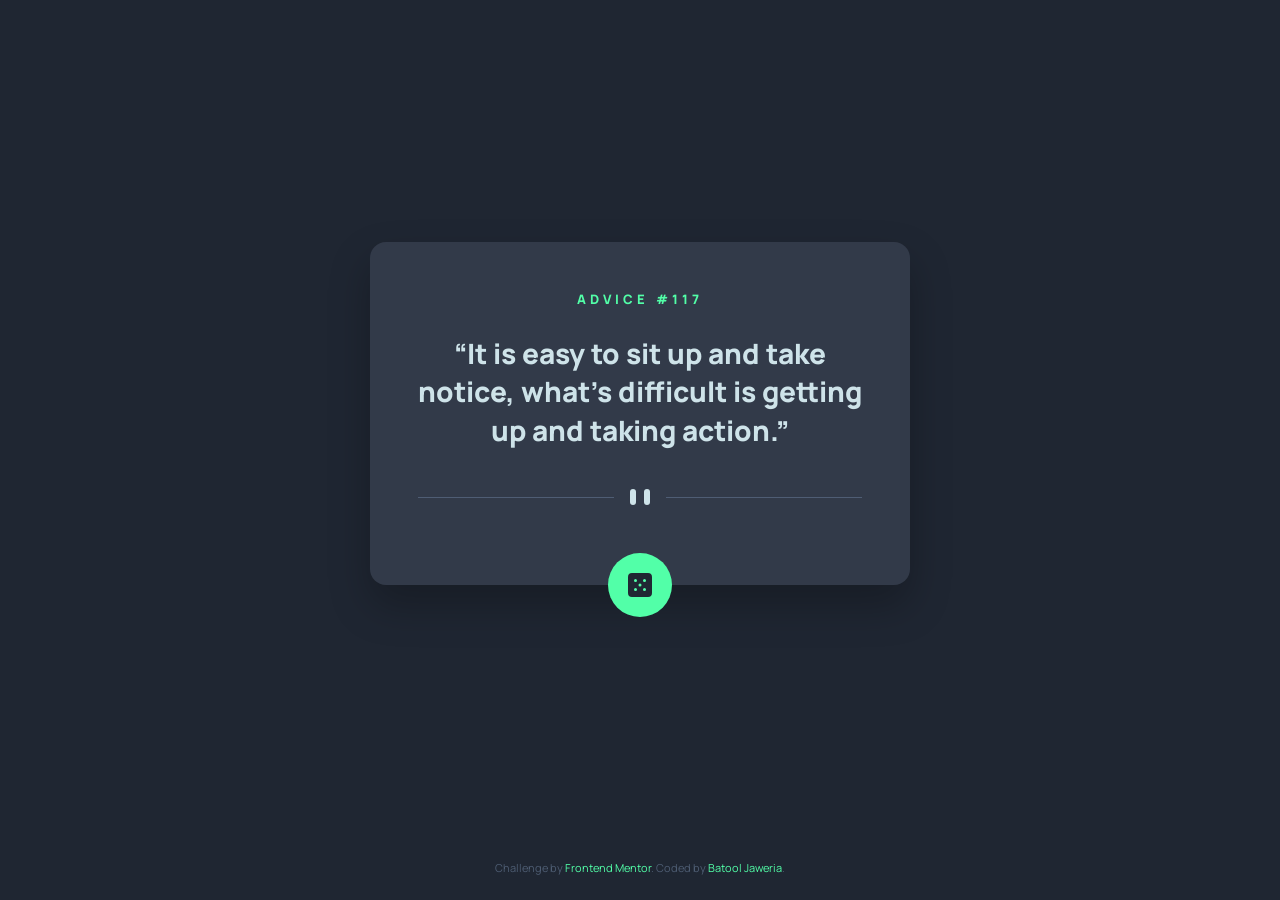
<file: advice-generator-app-main/index.html>
<!DOCTYPE html>
<html lang="en">
<head>
  <meta charset="UTF-8">
  <meta name="viewport" content="width=device-width, initial-scale=1.0">
  <link rel="icon" type="image/png" sizes="32x32" href="./images/favicon-32x32.png">
  <title>Frontend Mentor | Advice generator app</title>

  <!-- Google Fonts: Manrope 800 -->
  <link rel="preconnect" href="https://fonts.googleapis.com">
  <link rel="preconnect" href="https://fonts.gstatic.com" crossorigin>
  <link href="https://fonts.googleapis.com/css2?family=Manrope:wght@800&display=swap" rel="stylesheet">

  <link rel="stylesheet" href="style.css">
</head>
<body>

  <main>
    <article class="advice-card" aria-live="polite">
      
      <!-- Advice Counter Tag -->
      <h1 class="advice-id" id="advice-id">ADVICE #117</h1>

      <!-- Advice Quote Body -->
      <blockquote class="advice-quote" id="advice-quote">
        “It is easy to sit up and take notice, what's difficult is getting up and taking action.”
      </blockquote>

      <!-- Responsive Pattern Divider -->
      <picture class="divider">
        <source media="(max-width: 640px)" srcset="./images/pattern-divider-mobile.svg">
        <img src="./images/pattern-divider-desktop.svg" alt="" aria-hidden="true" width="444" height="16">
      </picture>

      <!-- Interactive Dice Button -->
      <button 
        type="button" 
        class="dice-btn" 
        id="dice-btn" 
        aria-label="Generate new piece of advice"
        title="Get new advice"
      >
        <img src="./images/icon-dice.svg" alt="" aria-hidden="true" width="24" height="24">
      </button>

    </article>
  </main>
  
  <footer class="attribution">
    Challenge by <a href="https://www.frontendmentor.io?ref=challenge" target="_blank" rel="noopener noreferrer">Frontend Mentor</a>. 
    Coded by <a href="https://github.com" target="_blank" rel="noopener noreferrer">Batool Jaweria</a>.
  </footer>

  <script src="script.js"></script>
</body>
</html>
</file>
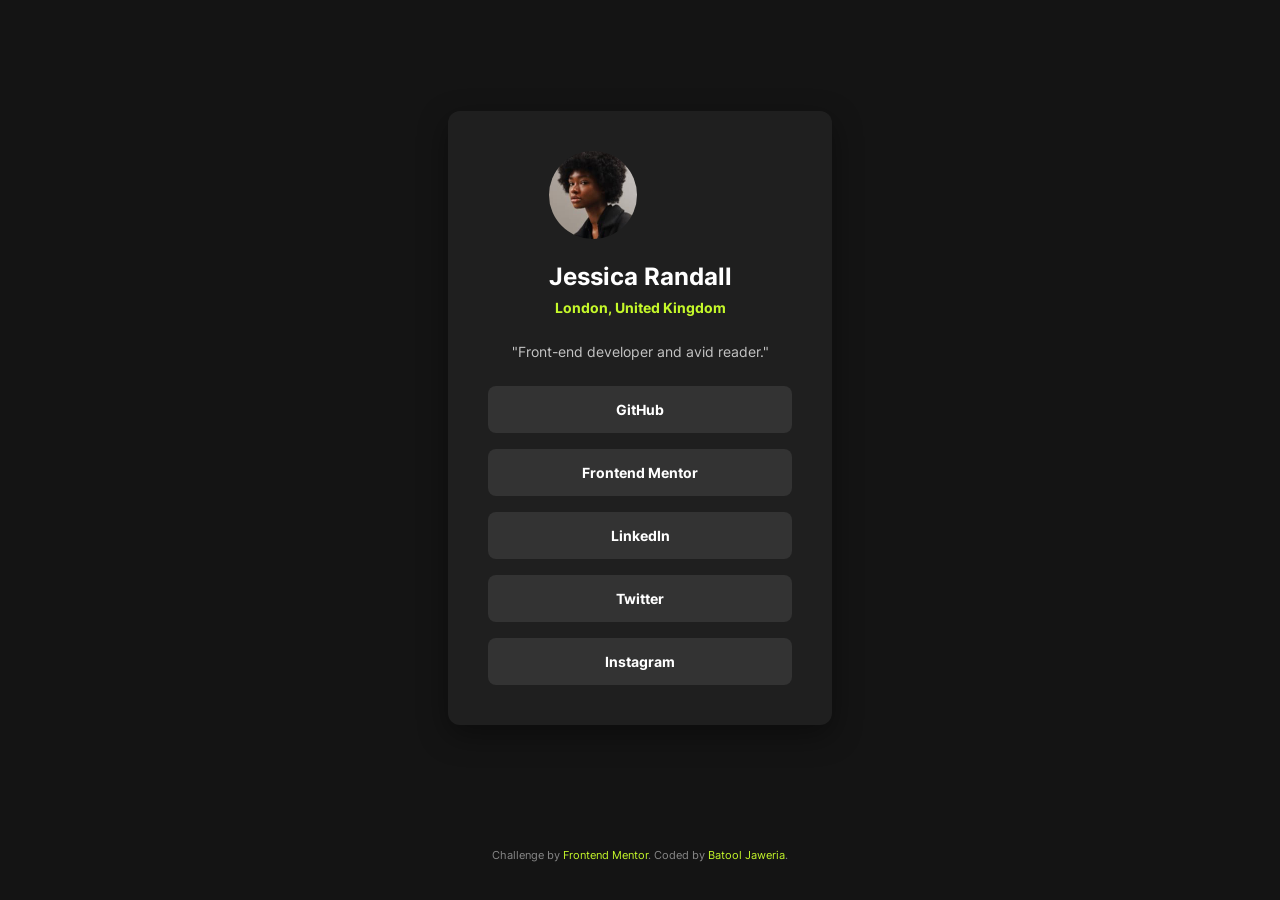
<file: social-links-profile-main/index.html>
<!DOCTYPE html>
<html lang="en">
<head>
  <meta charset="UTF-8">
  <meta name="viewport" content="width=device-width, initial-scale=1.0">
  <link rel="icon" type="image/png" sizes="32x32" href="./assets/images/favicon-32x32.png">
  <title>Frontend Mentor | Social links profile</title>
  
  <!-- Preconnect and Google Fonts fallback -->
  <link rel="preconnect" href="https://fonts.googleapis.com">
  <link rel="preconnect" href="https://fonts.gstatic.com" crossorigin>
  <link href="https://fonts.googleapis.com/css2?family=Inter:wght@400;600;700&display=swap" rel="stylesheet">

  <!-- Main Stylesheet -->
  <link rel="stylesheet" href="style.css">
</head>
<body>

  <main>
    <article class="profile-card">
      <header>
        <img 
          src="./assets/images/avatar-jessica.jpeg" 
          alt="Portrait of Jessica Randall" 
          class="profile-avatar"
          width="88"
          height="88"
        >
        <h1 class="profile-name">Jessica Randall</h1>
        <p class="profile-location">London, United Kingdom</p>
      </header>

      <p class="profile-bio">"Front-end developer and avid reader."</p>

      <nav class="social-links" aria-label="Social media links">
        <ul class="social-links-list">
          <li class="social-link-item">
            <a href="https://github.com" target="_blank" rel="noopener noreferrer">GitHub</a>
          </li>
          <li class="social-link-item">
            <a href="https://www.frontendmentor.io" target="_blank" rel="noopener noreferrer">Frontend Mentor</a>
          </li>
          <li class="social-link-item">
            <a href="https://linkedin.com" target="_blank" rel="noopener noreferrer">LinkedIn</a>
          </li>
          <li class="social-link-item">
            <a href="https://twitter.com" target="_blank" rel="noopener noreferrer">Twitter</a>
          </li>
          <li class="social-link-item">
            <a href="https://instagram.com" target="_blank" rel="noopener noreferrer">Instagram</a>
          </li>
        </ul>
      </nav>
    </article>
  </main>
  
  <footer class="attribution">
    Challenge by <a href="https://www.frontendmentor.io?ref=challenge" target="_blank" rel="noopener noreferrer">Frontend Mentor</a>. 
    Coded by <a href="https://github.com" target="_blank" rel="noopener noreferrer">Batool Jaweria</a>.
  </footer>

</body>
</html>
</file>
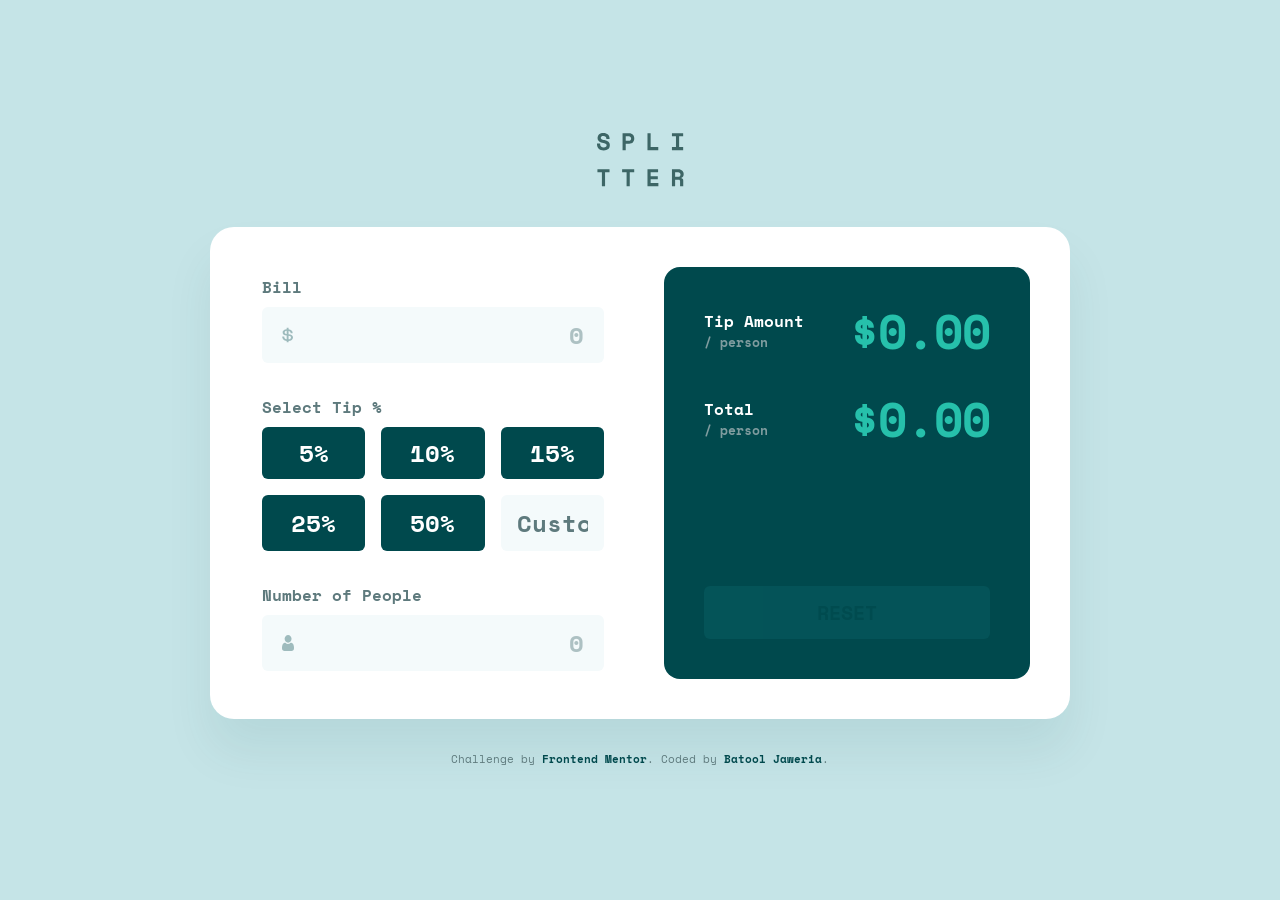
<file: tip-calculator-app-main/index.html>
<!DOCTYPE html>
<html lang="en">
<head>
  <meta charset="UTF-8">
  <meta name="viewport" content="width=device-width, initial-scale=1.0">
  <link rel="icon" type="image/png" sizes="32x32" href="./images/favicon-32x32.png">
  <title>Frontend Mentor | Tip calculator app</title>

  <!-- Google Fonts: Space Mono 700 -->
  <link rel="preconnect" href="https://fonts.googleapis.com">
  <link rel="preconnect" href="https://fonts.gstatic.com" crossorigin>
  <link href="https://fonts.googleapis.com/css2?family=Space+Mono:wght@400;700&display=swap" rel="stylesheet">

  <link rel="stylesheet" href="style.css">
</head>
<body>

  <!-- Brand Logo Header -->
  <header class="app-header">
    <img src="./images/logo.svg" alt="SPLITTER Tip Calculator Logo" class="logo" width="87" height="54">
  </header>

  <!-- Main Calculator Widget -->
  <main>
    <article class="calculator-card">
      
      <!-- Input Section (Left) -->
      <section class="form-section" aria-label="Bill and tip details">
        
        <!-- Bill Input Group -->
        <div class="form-group">
          <label for="bill" class="form-label">Bill</label>
          <div class="input-wrapper">
            <img src="./images/icon-dollar.svg" alt="" aria-hidden="true" class="input-icon">
            <input 
              type="number" 
              id="bill" 
              class="input-field" 
              placeholder="0" 
              min="0" 
              step="0.01"
              autocomplete="off"
            >
          </div>
        </div>

        <!-- Tip Percentage Selection Group -->
        <div class="form-group">
          <span class="form-label">Select Tip %</span>
          <div class="tip-grid">
            <button type="button" class="tip-button" data-tip="5">5%</button>
            <button type="button" class="tip-button" data-tip="10">10%</button>
            <button type="button" class="tip-button" data-tip="15">15%</button>
            <button type="button" class="tip-button" data-tip="25">25%</button>
            <button type="button" class="tip-button" data-tip="50">50%</button>
            <input 
              type="number" 
              id="custom-tip" 
              class="custom-tip-input" 
              placeholder="Custom" 
              min="0" 
              max="1000"
              autocomplete="off"
            >
          </div>
        </div>

        <!-- Number of People Input Group -->
        <div class="form-group" id="people-group">
          <div class="label-row">
            <label for="people" class="form-label">Number of People</label>
            <span class="error-message">Can't be zero</span>
          </div>
          <div class="input-wrapper">
            <img src="./images/icon-person.svg" alt="" aria-hidden="true" class="input-icon">
            <input 
              type="number" 
              id="people" 
              class="input-field" 
              placeholder="0" 
              min="0" 
              step="1"
              autocomplete="off"
            >
          </div>
        </div>

      </section>

      <!-- Display Section (Right) -->
      <section class="display-section" aria-label="Tip and total per person calculation results">
        
        <div class="result-list">
          <!-- Tip Amount Per Person -->
          <div class="result-item">
            <div class="result-label">
              <span class="result-title">Tip Amount</span>
              <span class="result-subtitle">/ person</span>
            </div>
            <div class="result-value" id="tip-amount">$0.00</div>
          </div>

          <!-- Total Amount Per Person -->
          <div class="result-item">
            <div class="result-label">
              <span class="result-title">Total</span>
              <span class="result-subtitle">/ person</span>
            </div>
            <div class="result-value" id="total-amount">$0.00</div>
          </div>
        </div>

        <!-- Reset Button -->
        <button type="button" id="reset-btn" class="reset-button" disabled>RESET</button>

      </section>

    </article>
  </main>
  
  <footer class="attribution">
    Challenge by <a href="https://www.frontendmentor.io?ref=challenge" target="_blank" rel="noopener noreferrer">Frontend Mentor</a>. 
    Coded by <a href="https://github.com" target="_blank" rel="noopener noreferrer">Batool Jaweria</a>.
  </footer>

  <script src="script.js"></script>
</body>
</html>
</file>
<file: advice-generator-app-main/style.css>
/* ==========================================================================
   Frontend Mentor - Advice Generator App
   Pure CSS Implementation (Strict Style Guide Adherence)
   ========================================================================== */

:root {
  /* Primary */
  --light-cyan: hsl(193, 38%, 86%);
  --neon-green: hsl(150, 100%, 66%);

  /* Neutral */
  --grayish-blue: hsl(217, 19%, 38%);
  --dark-grayish-blue: hsl(217, 19%, 24%);
  --dark-blue: hsl(218, 23%, 16%);

  /* Typography */
  --font-family: 'Manrope', -apple-system, BlinkMacSystemFont, sans-serif;
}

*,
*::before,
*::after {
  box-sizing: border-box;
  margin: 0;
  padding: 0;
}

body {
  font-family: var(--font-family);
  background-color: var(--dark-blue);
  color: var(--light-cyan);
  min-height: 100vh;
  display: flex;
  flex-direction: column;
  justify-content: center;
  align-items: center;
  padding: 24px 16px;
  line-height: 1.5;
  -webkit-font-smoothing: antialiased;
}

main {
  width: 100%;
  max-width: 540px;
  display: flex;
  justify-content: center;
  align-items: center;
  margin-top: auto;
  margin-bottom: auto;
}

/* Advice Card */
.advice-card {
  background-color: var(--dark-grayish-blue);
  border-radius: 16px;
  padding: 48px 48px 72px 48px;
  text-align: center;
  position: relative;
  width: 100%;
  box-shadow: 0 20px 40px rgba(0, 0, 0, 0.25);
}

/* Advice ID Header */
.advice-id {
  color: var(--neon-green);
  font-size: 13px;
  font-weight: 800;
  letter-spacing: 4px;
  text-transform: uppercase;
  margin-bottom: 24px;
  user-select: none;
}

/* Advice Quote */
.advice-quote {
  color: var(--light-cyan);
  font-size: 28px;
  font-weight: 800;
  line-height: 1.38;
  margin-bottom: 40px;
  min-height: 80px;
  display: flex;
  align-items: center;
  justify-content: center;
  transition: opacity 0.2s ease;
}

.advice-quote.fade-out {
  opacity: 0.3;
}

/* Divider SVG Container */
.divider {
  width: 100%;
  display: flex;
  justify-content: center;
  align-items: center;
  margin-bottom: 8px;
}

.divider img {
  width: 100%;
  max-width: 444px;
  height: auto;
}

/* Floating Dice Button */
.dice-btn {
  background-color: var(--neon-green);
  border: none;
  border-radius: 50%;
  width: 64px;
  height: 64px;
  display: flex;
  align-items: center;
  justify-content: center;
  position: absolute;
  bottom: -32px;
  left: 50%;
  transform: translateX(-50%);
  cursor: pointer;
  outline: none;
  transition: transform 0.2s cubic-bezier(0.16, 1, 0.3, 1), box-shadow 0.2s cubic-bezier(0.16, 1, 0.3, 1);
}

.dice-btn:hover {
  box-shadow: 0 0 40px var(--neon-green);
}

.dice-btn:active {
  transform: translateX(-50%) scale(0.95);
}

.dice-btn:focus-visible {
  outline: 2px solid var(--light-cyan);
  outline-offset: 4px;
  box-shadow: 0 0 40px var(--neon-green);
}

.dice-btn.spinning img {
  animation: rollDice 0.6s cubic-bezier(0.4, 0, 0.2, 1) infinite;
}

@keyframes rollDice {
  from {
    transform: rotate(0deg);
  }
  to {
    transform: rotate(360deg);
  }
}

/* Attribution Footer */
.attribution {
  font-size: 11px;
  text-align: center;
  color: var(--grayish-blue);
  margin-top: 56px;
}

.attribution a {
  color: var(--neon-green);
  text-decoration: none;
}

.attribution a:hover {
  text-decoration: underline;
}

/* Mobile Responsive */
@media (max-width: 640px) {
  .advice-card {
    padding: 40px 24px 64px 24px;
  }

  .advice-id {
    font-size: 11px;
    letter-spacing: 3.5px;
    margin-bottom: 24px;
  }

  .advice-quote {
    font-size: 24px;
    margin-bottom: 24px;
  }

  .divider img {
    content: url('./images/pattern-divider-mobile.svg');
  }
}
</file>
<file: social-links-profile-main/style.css>
/* ==========================================================================
   Frontend Mentor - Social Links Profile
   Pure CSS Implementation (Style Guide compliant)
   ========================================================================== */

/* Font face definitions for local hosting */
@font-face {
  font-family: 'Inter';
  src: url('./assets/fonts/Inter-VariableFont_slnt,wght.ttf') format('truetype');
  font-weight: 100 900;
  font-style: normal;
  font-display: swap;
}

:root {
  /* Colors from style-guide.md */
  --color-green: hsl(75, 94%, 57%);
  --color-white: hsl(0, 0%, 100%);
  --color-grey-700: hsl(0, 0%, 20%);
  --color-grey-800: hsl(0, 0%, 12%);
  --color-grey-900: hsl(0, 0%, 8%);

  /* Typography */
  --font-family: 'Inter', system-ui, -apple-system, BlinkMacSystemFont, 'Segoe UI', Roboto, sans-serif;
  --font-size-body: 14px;
}

/* Reset & Box Sizing */
*,
*::before,
*::after {
  box-sizing: border-box;
  margin: 0;
  padding: 0;
}

body {
  font-family: var(--font-family);
  font-size: var(--font-size-body);
  background-color: var(--color-grey-900);
  color: var(--color-white);
  min-height: 100vh;
  display: flex;
  flex-direction: column;
  justify-content: center;
  align-items: center;
  padding: 24px;
  line-height: 1.5;
  -webkit-font-smoothing: antialiased;
  -moz-osx-font-smoothing: grayscale;
}

/* Main Container */
main {
  display: flex;
  justify-content: center;
  align-items: center;
  width: 100%;
  margin-top: auto;
  margin-bottom: auto;
}

/* Profile Card */
.profile-card {
  background-color: var(--color-grey-800);
  border-radius: 12px;
  width: 100%;
  max-width: 384px;
  padding: 40px;
  text-align: center;
  display: flex;
  flex-direction: column;
  align-items: center;
  box-shadow: 0 10px 30px rgba(0, 0, 0, 0.4);
}

/* Avatar Image */
.profile-avatar {
  width: 88px;
  height: 88px;
  border-radius: 50%;
  object-fit: cover;
  display: block;
  margin-bottom: 24px;
}

/* Profile Name */
.profile-name {
  font-size: 24px;
  font-weight: 700;
  color: var(--color-white);
  line-height: 1.2;
  margin-bottom: 6px;
}

/* Profile Location */
.profile-location {
  font-size: 14px;
  font-weight: 700;
  color: var(--color-green);
  margin-bottom: 24px;
}

/* Profile Bio */
.profile-bio {
  font-size: 14px;
  font-weight: 400;
  color: #c5c5c5;
  margin-bottom: 24px;
  line-height: 1.4;
}

/* Social Links Navigation & List */
.social-links {
  width: 100%;
}

.social-links-list {
  list-style: none;
  display: flex;
  flex-direction: column;
  gap: 16px;
  width: 100%;
}

/* Social Link Button */
.social-link-item a {
  display: block;
  width: 100%;
  background-color: var(--color-grey-700);
  color: var(--color-white);
  font-size: 14px;
  font-weight: 700;
  text-decoration: none;
  padding: 13px 16px;
  border-radius: 8px;
  transition: background-color 0.18s ease, color 0.18s ease, transform 0.18s ease, box-shadow 0.18s ease;
  outline: none;
}

/* Interactive States: Hover & Focus */
.social-link-item a:hover,
.social-link-item a:focus-visible {
  background-color: var(--color-green);
  color: var(--color-grey-900);
  cursor: pointer;
  transform: translateY(-1px);
  box-shadow: 0 4px 14px rgba(196, 248, 42, 0.25);
}

.social-link-item a:active {
  transform: translateY(0);
}

.social-link-item a:focus-visible {
  outline: 2px solid var(--color-green);
  outline-offset: 3px;
}

/* Attribution Footer */
.attribution {
  font-size: 11px;
  text-align: center;
  color: #888888;
  margin-top: 24px;
  padding: 12px 0;
}

.attribution a {
  color: var(--color-green);
  text-decoration: none;
  transition: opacity 0.2s ease;
}

.attribution a:hover {
  text-decoration: underline;
  opacity: 0.9;
}

/* Responsive Mobile Layout (375px) */
@media (max-width: 480px) {
  body {
    padding: 16px;
  }

  .profile-card {
    max-width: 327px;
    padding: 24px;
  }

  .profile-avatar {
    width: 88px;
    height: 88px;
    margin-bottom: 20px;
  }

  .profile-name {
    font-size: 22px;
  }

  .profile-location {
    margin-bottom: 20px;
  }

  .profile-bio {
    margin-bottom: 20px;
  }

  .social-links-list {
    gap: 14px;
  }
}
</file>
<file: tip-calculator-app-main/style.css>
/* ==========================================================================
   Frontend Mentor - Tip Calculator App (SPLITTER)
   Pure CSS Implementation (Strict Style Guide Adherence)
   ========================================================================== */

:root {
  /* Primary */
  --strong-cyan: hsl(172, 67%, 45%);
  --strong-cyan-hover: hsl(185, 41%, 84%);

  /* Neutral */
  --very-dark-cyan: hsl(183, 100%, 15%);
  --dark-grayish-cyan: hsl(186, 14%, 43%);
  --grayish-cyan: hsl(184, 14%, 56%);
  --light-grayish-cyan: hsl(185, 41%, 84%);
  --very-light-grayish-cyan: hsl(189, 47%, 97%);
  --white: hsl(0, 100%, 100%);
  --error-color: #e17457;

  /* Typography */
  --font-family: 'Space Mono', monospace;
}

*,
*::before,
*::after {
  box-sizing: border-box;
  margin: 0;
  padding: 0;
}

body {
  font-family: var(--font-family);
  background-color: var(--light-grayish-cyan);
  color: var(--very-dark-cyan);
  min-height: 100vh;
  display: flex;
  flex-direction: column;
  justify-content: center;
  align-items: center;
  padding: 32px 16px;
  line-height: 1.5;
  -webkit-font-smoothing: antialiased;
}

/* Remove spin buttons from number inputs */
input[type="number"]::-webkit-inner-spin-button,
input[type="number"]::-webkit-outer-spin-button {
  -webkit-appearance: none;
  margin: 0;
}
input[type="number"] {
  -moz-appearance: textfield;
}

/* Header & Brand Logo */
.app-header {
  margin-bottom: 40px;
  text-align: center;
}

.logo {
  display: block;
  margin: 0 auto;
}

/* Calculator Card Container */
.calculator-card {
  background-color: var(--white);
  border-radius: 24px;
  box-shadow: 0 32px 48px rgba(0, 71, 75, 0.08);
  width: 100%;
  max-width: 920px;
  padding: 40px;
  display: grid;
  grid-template-columns: 1fr 1fr;
  gap: 48px;
}

/* Left Form Controls Column */
.form-section {
  display: flex;
  flex-direction: column;
  justify-content: space-between;
  gap: 32px;
  padding: 8px 12px;
}

.form-group {
  display: flex;
  flex-direction: column;
  gap: 8px;
}

.label-row {
  display: flex;
  justify-content: space-between;
  align-items: center;
}

.form-label {
  font-size: 16px;
  font-weight: 700;
  color: var(--dark-grayish-cyan);
}

.error-message {
  font-size: 14px;
  font-weight: 700;
  color: var(--error-color);
  display: none;
}

.form-group.has-error .error-message {
  display: block;
}

.form-group.has-error .input-wrapper {
  border-color: var(--error-color) !important;
}

/* Input Fields with Currency/Person Icons */
.input-wrapper {
  position: relative;
  background-color: var(--very-light-grayish-cyan);
  border-radius: 6px;
  border: 2px solid transparent;
  transition: border-color 0.15s ease;
  display: flex;
  align-items: center;
}

.input-wrapper:focus-within {
  border-color: var(--strong-cyan);
}

.input-icon {
  position: absolute;
  left: 18px;
  pointer-events: none;
  width: 12px;
  height: 16px;
}

.input-field {
  width: 100%;
  background: transparent;
  border: none;
  outline: none;
  padding: 8px 18px;
  font-family: var(--font-family);
  font-size: 24px;
  font-weight: 700;
  color: var(--very-dark-cyan);
  text-align: right;
  cursor: pointer;
}

.input-field::placeholder {
  color: var(--grayish-cyan);
  opacity: 0.6;
}

/* Tip Percentage Grid */
.tip-grid {
  display: grid;
  grid-template-columns: repeat(3, 1fr);
  gap: 16px;
}

.tip-button {
  background-color: var(--very-dark-cyan);
  color: var(--white);
  border: none;
  border-radius: 6px;
  font-family: var(--font-family);
  font-size: 24px;
  font-weight: 700;
  padding: 8px 12px;
  cursor: pointer;
  transition: background-color 0.15s ease, color 0.15s ease;
  text-align: center;
}

.tip-button:hover:not(.active) {
  background-color: var(--strong-cyan-hover);
  color: var(--very-dark-cyan);
}

.tip-button.active {
  background-color: var(--strong-cyan);
  color: var(--very-dark-cyan);
}

.custom-tip-input {
  background-color: var(--very-light-grayish-cyan);
  border: 2px solid transparent;
  border-radius: 6px;
  font-family: var(--font-family);
  font-size: 24px;
  font-weight: 700;
  color: var(--very-dark-cyan);
  text-align: right;
  padding: 8px 14px;
  outline: none;
  cursor: pointer;
  width: 100%;
}

.custom-tip-input::placeholder {
  color: var(--dark-grayish-cyan);
  text-align: center;
}

.custom-tip-input:focus {
  border-color: var(--strong-cyan);
  text-align: right;
}

/* Right Result Display Box */
.display-section {
  background-color: var(--very-dark-cyan);
  border-radius: 16px;
  padding: 40px;
  display: flex;
  flex-direction: column;
  justify-content: space-between;
  gap: 32px;
}

.result-list {
  display: flex;
  flex-direction: column;
  gap: 40px;
}

.result-item {
  display: flex;
  justify-content: space-between;
  align-items: center;
  gap: 16px;
}

.result-label {
  display: flex;
  flex-direction: column;
}

.result-title {
  color: var(--white);
  font-size: 16px;
  font-weight: 700;
}

.result-subtitle {
  color: var(--grayish-cyan);
  font-size: 13px;
  font-weight: 700;
}

.result-value {
  color: var(--strong-cyan);
  font-size: 48px;
  font-weight: 700;
  line-height: 1;
  letter-spacing: -1px;
}

/* Reset Button */
.reset-button {
  background-color: var(--strong-cyan);
  color: var(--very-dark-cyan);
  border: none;
  border-radius: 6px;
  font-family: var(--font-family);
  font-size: 20px;
  font-weight: 700;
  text-transform: uppercase;
  padding: 12px;
  cursor: pointer;
  transition: background-color 0.15s ease, opacity 0.15s ease;
  width: 100%;
}

.reset-button:hover:not(:disabled) {
  background-color: var(--strong-cyan-hover);
}

.reset-button:disabled {
  background-color: #0d686d;
  color: #024f54;
  opacity: 0.35;
  cursor: not-allowed;
}

/* Attribution */
.attribution {
  font-size: 11px;
  text-align: center;
  color: var(--dark-grayish-cyan);
  margin-top: 32px;
}

.attribution a {
  color: var(--very-dark-cyan);
  text-decoration: none;
  font-weight: 700;
}

.attribution a:hover {
  text-decoration: underline;
}

/* Responsive Mobile Layout (<= 768px) */
@media (max-width: 768px) {
  body {
    padding: 24px 0 0 0;
    justify-content: flex-start;
  }

  .app-header {
    margin-bottom: 32px;
  }

  .calculator-card {
    border-radius: 24px 24px 0 0;
    grid-template-columns: 1fr;
    padding: 32px 24px;
    gap: 32px;
    box-shadow: none;
  }

  .form-section {
    padding: 0;
    gap: 28px;
  }

  .tip-grid {
    grid-template-columns: repeat(2, 1fr);
  }

  .display-section {
    padding: 32px 24px 24px 24px;
    gap: 32px;
  }

  .result-list {
    gap: 24px;
  }

  .result-value {
    font-size: 32px;
  }

  .attribution {
    margin-top: 24px;
    padding-bottom: 16px;
  }
}
</file>
